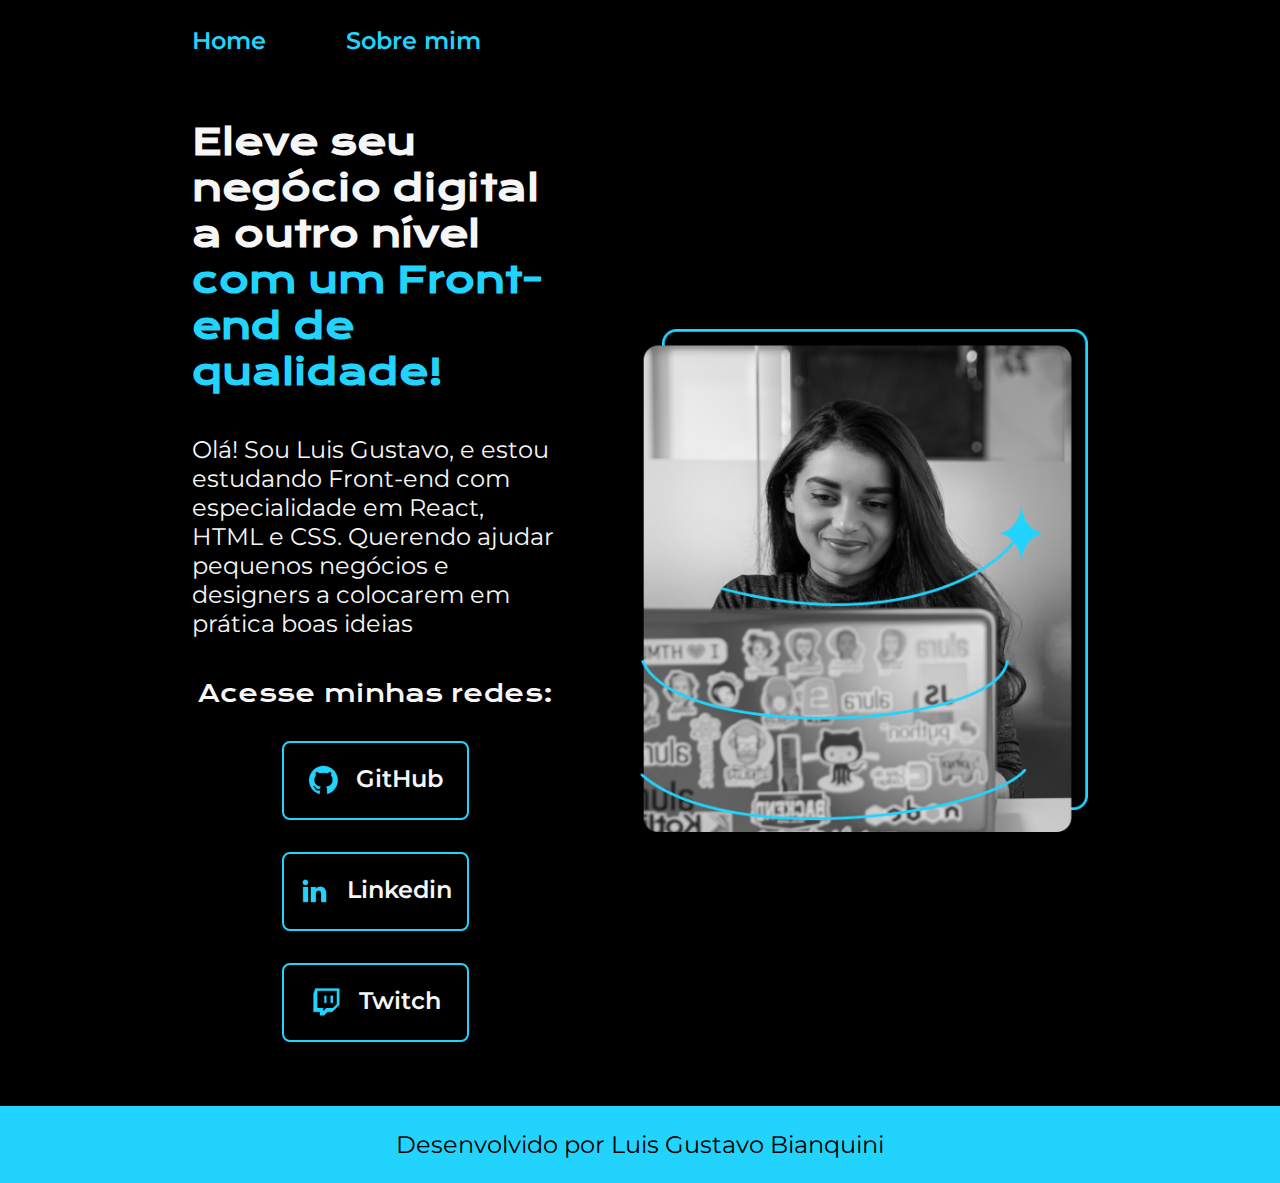
<file: index.html>
<!DOCTYPE html>
<html lang="pt-br">
<head>
    <meta charset="UTF-8">
    <meta name="viewport" content="width=device-width, initial-scale=1.0">
    <link rel="stylesheet" href="/styles/style.css">

    <title>Portfólio</title>
</head>
<body>
    <header class="cabecalho">
        <nav class="cabecalho__menu">
            <a href="index.html" class="cabecalho__menu__link">Home</a>
            <a href="about.html" class="cabecalho__menu__link">Sobre mim</a>
        </nav>
    </header>

    <main class="apresentacao">
        <section class="apresentacao__conteudo">
            <h1 class="apresentacao__conteudo__titulo">Eleve seu negócio digital a outro nível <strong class="titulo-destaque">com um Front-end de qualidade!</strong></h1>

            <p class="apresentacao__conteudo__texto">Olá! Sou Luis Gustavo, e estou estudando Front-end com especialidade em React, HTML e CSS. Querendo ajudar pequenos negócios e designers a colocarem em prática boas ideias</p>

            <div class="apresentacao__links">
                <h2 class="apresentacao__links__subtitulos">Acesse minhas redes:</h2>

                <a class="apresentacao__links__navegacao" href="https://github.com"> <img src="imagens/github.png" alt="íconeo do GitHub">GitHub</a>
                <a class="apresentacao__links__navegacao" href="https://linkedin.com"> <img src="imagens/linkedin.png" alt="ícone do Linkedin">Linkedin</a>
                <a class="apresentacao__links__navegacao" href="https://twitch.tv"> <img src="imagens/twitch.png" alt="ícone da Twitch">Twitch</a>
            </div>
        </section>

        <img class="apresentacao__imagem" src="imagens/perfil.png" alt="foto da Joana programando">
    </main>

    <footer class="rodape">
        <p>Desenvolvido por Luis Gustavo Bianquini</p>
    </footer>
</body>
</html>
</file>
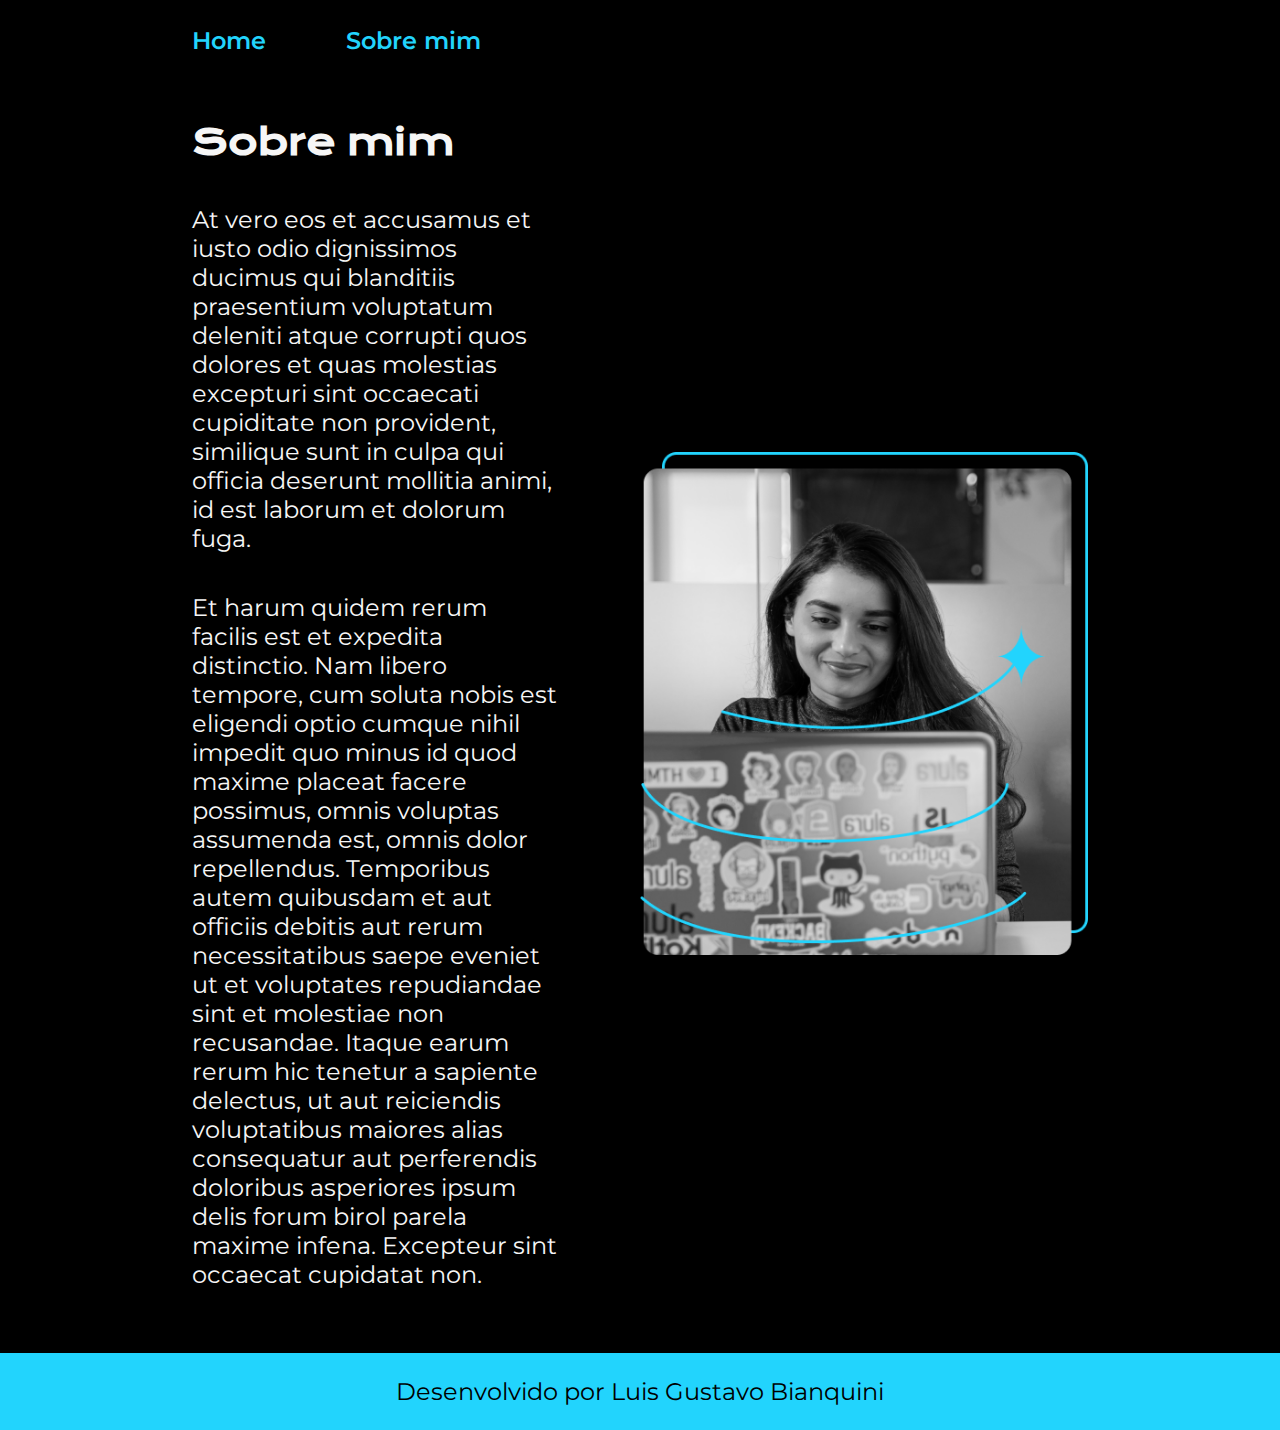
<file: about.html>
<!DOCTYPE html>
<html lang="pt-br">
<head>
    <meta charset="UTF-8">
    <meta name="viewport" content="width=device-width, initial-scale=1.0">
    <title>Sobre mim</title>
    <link rel="stylesheet" href="/styles/style.css">
</head>
<body>
    <header class="cabecalho">
        <nav class="cabecalho__menu">
            <a href="index.html" class="cabecalho__menu__link">Home</a>
            <a href="about.html" class="cabecalho__menu__link">Sobre mim</a>
        </nav>
    </header>

    <main class="apresentacao">
        <section class="apresentacao__conteudo">
            <h1 class="apresentacao__conteudo__titulo">Sobre mim</h1>

            <p class="apresentacao__conteudo__texto">At vero eos et accusamus et iusto odio dignissimos ducimus qui blanditiis praesentium voluptatum deleniti atque corrupti quos dolores et quas molestias excepturi sint occaecati cupiditate non provident, similique sunt in culpa qui officia deserunt mollitia animi, id est laborum et dolorum fuga.</p>
            <p class="apresentacao__conteudo__texto">Et harum quidem rerum facilis est et expedita distinctio. Nam libero tempore, cum soluta nobis est eligendi optio cumque nihil impedit quo minus id quod maxime placeat facere possimus, omnis voluptas assumenda est, omnis dolor repellendus. Temporibus autem quibusdam et aut officiis debitis aut rerum necessitatibus saepe eveniet ut et voluptates repudiandae sint et molestiae non recusandae. Itaque earum rerum hic tenetur a sapiente delectus, ut aut reiciendis voluptatibus maiores alias consequatur aut perferendis doloribus asperiores ipsum delis forum birol parela maxime infena. Excepteur sint occaecat cupidatat non.</p>
        </section>

        <img class="apresentacao__imagem" src="imagens/perfil.png" alt="foto da Joana programando">
    </main>

    <footer class="rodape">
        <p>Desenvolvido por Luis Gustavo Bianquini</p>
    </footer>
</body>
</html>
</file>
<file: styles/style.css>
/* Alterando a fonte do H1 e do P */
@import url('https://fonts.googleapis.com/css2?family=Krona+One&family=Montserrat:ital,wght@0,100..900;1,100..900&display=swap');

/* Criando uma variável global para as cores e fontes*/
:root {
    --cor-primaria: #000000;
    --cor-secundaria: #f6f6f6;
    --cor-terciaria: #22D4FD;
    --cor-hover: #272727;

    --fonte-primaria: "Krona One", sans-serif;
    --fonte-secundaria: "Montserrat", sans-serif;
}

* {
    margin: 0;
    padding: 0;
}

body {
    box-sizing: border-box;
    background-color: var(--cor-primaria);
    color: var(--cor-secundaria);
}

.cabecalho {
    padding: 2% 0% 0% 15%;
}

.cabecalho__menu {
    display: flex;
    gap: 80px;
}

.cabecalho__menu__link {
    font-family: var(--fonte-secundaria);
    font-size: 1.5rem;
    font-weight: 600;
    color: var(--cor-terciaria);
    text-decoration: none;
}

.apresentacao {
    padding: 5% 15%;
    display: flex;
    align-items: center;
    justify-content: space-between;
    gap: 82px;
}

.apresentacao__conteudo {
    width: 50%;
    display: flex;
    flex-direction: column;
    gap: 40px;
}

.apresentacao__conteudo__titulo {
    font-size: 2.25rem;
    font-family: var(--fonte-primaria);
}

.titulo-destaque {
    color: var(--cor-terciaria);
}

.apresentacao__conteudo__texto {
    font-size: 1.5rem;
    font-family: var(--fonte-secundaria);
}

.apresentacao__links {
    display: flex;
    flex-direction: column;
    justify-content: space-between;
    align-items: center;
    gap: 32px;
}

.apresentacao__links__subtitulos {
    font-family: var(--fonte-primaria);
    font-weight: 400;
    font-size: 1.5rem;
}

.apresentacao__links__navegacao {
    display: flex;
    justify-content: center;
    gap: 16px;
    border: 2px solid var(--cor-terciaria);
    width: 50%;
    text-align: center;
    border-radius: 8px;
    font-size: 1.5rem;
    font-weight: 600;
    padding: 21.5px 0;
    text-decoration: none;
    color: var(--cor-secundaria);
    font-family: var(--fonte-secundaria);
}

.apresentacao__links__navegacao:hover {
    background-color: var(--cor-hover);
}

.apresentacao__imagem {
    width: 50%;
}

.rodape {
    padding: 24px;
    color: var(--cor-primaria);
    background-color: var(--cor-terciaria);
    text-align: center;
    font-family: var(--fonte-secundaria);
    font-size: 1.5rem;
    font-weight: 400;
}

/* Criando o Media Query - muda as coisas APENAS quando a tela é menor que o valor informado em max-width*/

@media (max-width: 1200px) {
    .cabecalho {
        padding: 10%;
    }

    .cabecalho__menu {
        justify-content: center;
    }

    .apresentacao {
        flex-direction: column-reverse;
        padding: 5%;
    }

    .apresentacao__conteudo {
        width: auto;
    }
}
</file>
